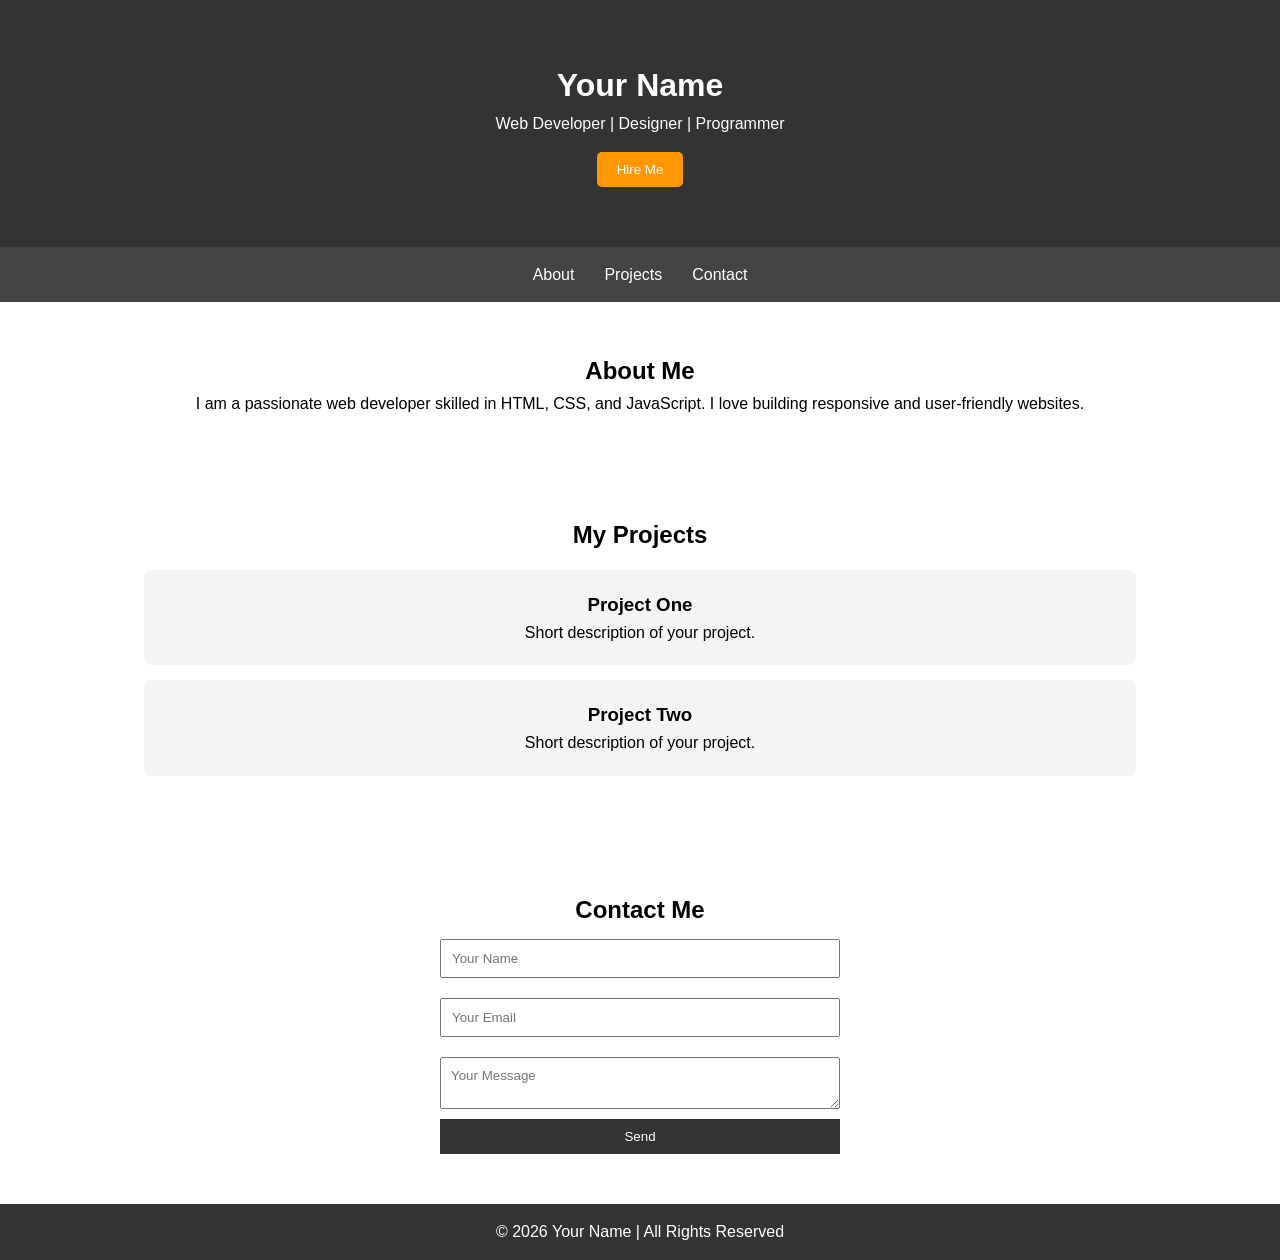
<file: index.html>
<!DOCTYPE html>
<html lang="en">
<head>
    <meta charset="UTF-8">
    <title>My Portfolio</title>
    <meta name="viewport" content="width=device-width, initial-scale=1.0">
    <link rel="stylesheet" href="style.css">
</head>
<body>

    <header>
        <h1>Your Name</h1>
        <p>Web Developer | Designer | Programmer</p>
        <button onclick="scrollToSection('contact')">Hire Me</button>
    </header>

    <nav>
        <ul>
            <li><a href="#about">About</a></li>
            <li><a href="#projects">Projects</a></li>
            <li><a href="#contact">Contact</a></li>
        </ul>
    </nav>

    <section id="about">
        <h2>About Me</h2>
        <p>
            I am a passionate web developer skilled in HTML, CSS, and JavaScript.
            I love building responsive and user-friendly websites.
        </p>
    </section>

    <section id="projects">
        <h2>My Projects</h2>
        <div class="project-card">
            <h3>Project One</h3>
            <p>Short description of your project.</p>
        </div>

        <div class="project-card">
            <h3>Project Two</h3>
            <p>Short description of your project.</p>
        </div>
    </section>

    <section id="contact">
        <h2>Contact Me</h2>
        <form onsubmit="return showMessage()">
            <input type="text" placeholder="Your Name" required>
            <input type="email" placeholder="Your Email" required>
            <textarea placeholder="Your Message" required></textarea>
            <button type="submit">Send</button>
        </form>
        <p id="form-message"></p>
    </section>

    <footer>
        <p>© 2026 Your Name | All Rights Reserved</p>
    </footer>

    <script src="script.js"></script>
</body>
</html>
</file>
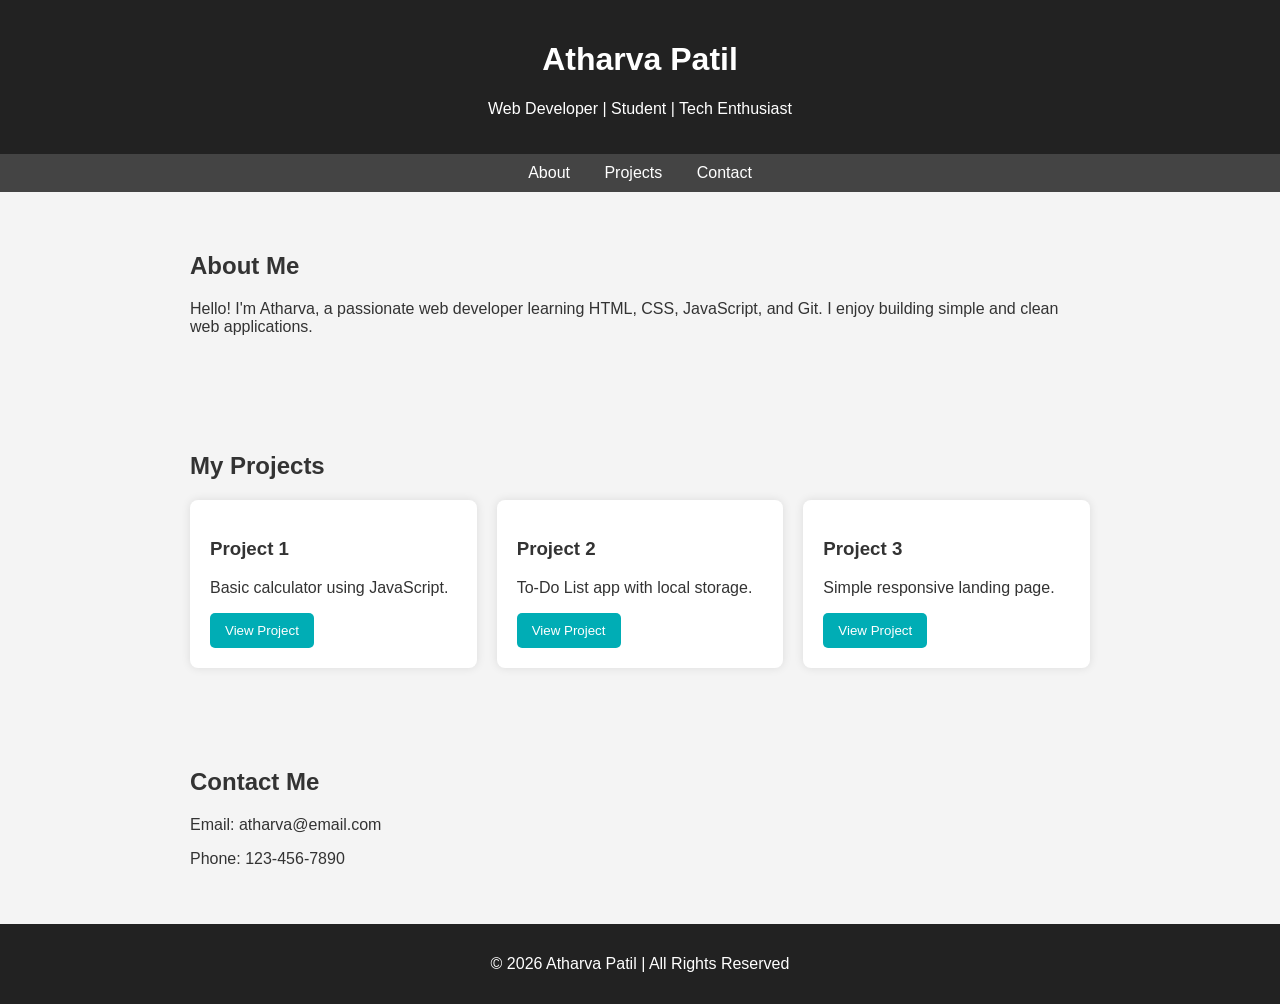
<file: index6.html>
<!DOCTYPE html>
<html lang="en">

<head>
    <meta charset="UTF-8">
    <title>Atharva Patil | Portfolio</title>
    <meta name="viewport" content="width=device-width, initial-scale=1.0">

    <style>
        body {
            margin: 0;
            font-family: Arial, sans-serif;
            background-color: #f4f4f4;
            color: #333;
        }

        header {
            background: #222;
            color: white;
            padding: 20px;
            text-align: center;
        }

        nav {
            background: #444;
            padding: 10px;
            text-align: center;
        }

        nav a {
            color: white;
            margin: 0 15px;
            text-decoration: none;
        }

        nav a:hover {
            color: #00adb5;
        }

        section {
            padding: 40px;
            max-width: 900px;
            margin: auto;
        }

        .projects {
            display: grid;
            grid-template-columns: repeat(auto-fit, minmax(250px, 1fr));
            gap: 20px;
        }

        .card {
            background: white;
            padding: 20px;
            border-radius: 8px;
            box-shadow: 0 0 10px rgba(0, 0, 0, 0.1);
        }

        footer {
            text-align: center;
            padding: 15px;
            background: #222;
            color: white;
        }

        button {
            padding: 10px 15px;
            background: #00adb5;
            border: none;
            color: white;
            cursor: pointer;
            border-radius: 5px;
        }

        button:hover {
            background: #007f86;
        }
    </style>
</head>

<body>

    <header>
        <h1>Atharva Patil</h1>
        <p>Web Developer | Student | Tech Enthusiast</p>
    </header>

    <nav>
        <a href="#about">About</a>
        <a href="#projects">Projects</a>
        <a href="#contact">Contact</a>
    </nav>

    <section id="about">
        <h2>About Me</h2>
        <p>
            Hello! I'm Atharva, a passionate web developer learning HTML, CSS, JavaScript, and Git.
            I enjoy building simple and clean web applications.
        </p>
    </section>

    <section id="projects">
        <h2>My Projects</h2>

        <div class="projects">
            <div class="card">
                <h3>Project 1</h3>
                <p>Basic calculator using JavaScript.</p>
                <button>View Project</button>
            </div>

            <div class="card">
                <h3>Project 2</h3>
                <p>To-Do List app with local storage.</p>
                <button>View Project</button>
            </div>

            <div class="card">
                <h3>Project 3</h3>
                <p>Simple responsive landing page.</p>
                <button>View Project</button>
            </div>
        </div>
    </section>

    <section id="contact">
        <h2>Contact Me</h2>
        <p>Email: atharva@email.com</p>
        <p>Phone: 123-456-7890</p>
    </section>

    <footer>
        <p>© 2026 Atharva Patil | All Rights Reserved</p>
    </footer>

</body>

</html>
</file>
<file: style.css>
* {
    margin: 0;
    padding: 0;
    box-sizing: border-box;
    font-family: Arial, sans-serif;
}

body {
    line-height: 1.6;
}

header {
    background: #333;
    color: white;
    padding: 60px 20px;
    text-align: center;
}

header button {
    margin-top: 15px;
    padding: 10px 20px;
    border: none;
    background: #ff9800;
    color: white;
    cursor: pointer;
    border-radius: 5px;
}

nav {
    background: #444;
}

nav ul {
    display: flex;
    justify-content: center;
    list-style: none;
}

nav ul li {
    margin: 15px;
}

nav ul li a {
    color: white;
    text-decoration: none;
}

section {
    padding: 50px 20px;
    text-align: center;
}

.project-card {
    background: #f4f4f4;
    padding: 20px;
    margin: 15px auto;
    width: 80%;
    border-radius: 8px;
}

form {
    max-width: 400px;
    margin: auto;
    display: flex;
    flex-direction: column;
}

form input, form textarea {
    margin: 10px 0;
    padding: 10px;
}

form button {
    padding: 10px;
    background: #333;
    color: white;
    border: none;
    cursor: pointer;
}

footer {
    background: #333;
    color: white;
    text-align: center;
    padding: 15px;
}

@media (max-width: 768px) {
    nav ul {
        flex-direction: column;
    }

    .project-card {
        width: 95%;
    }
}
</file>
